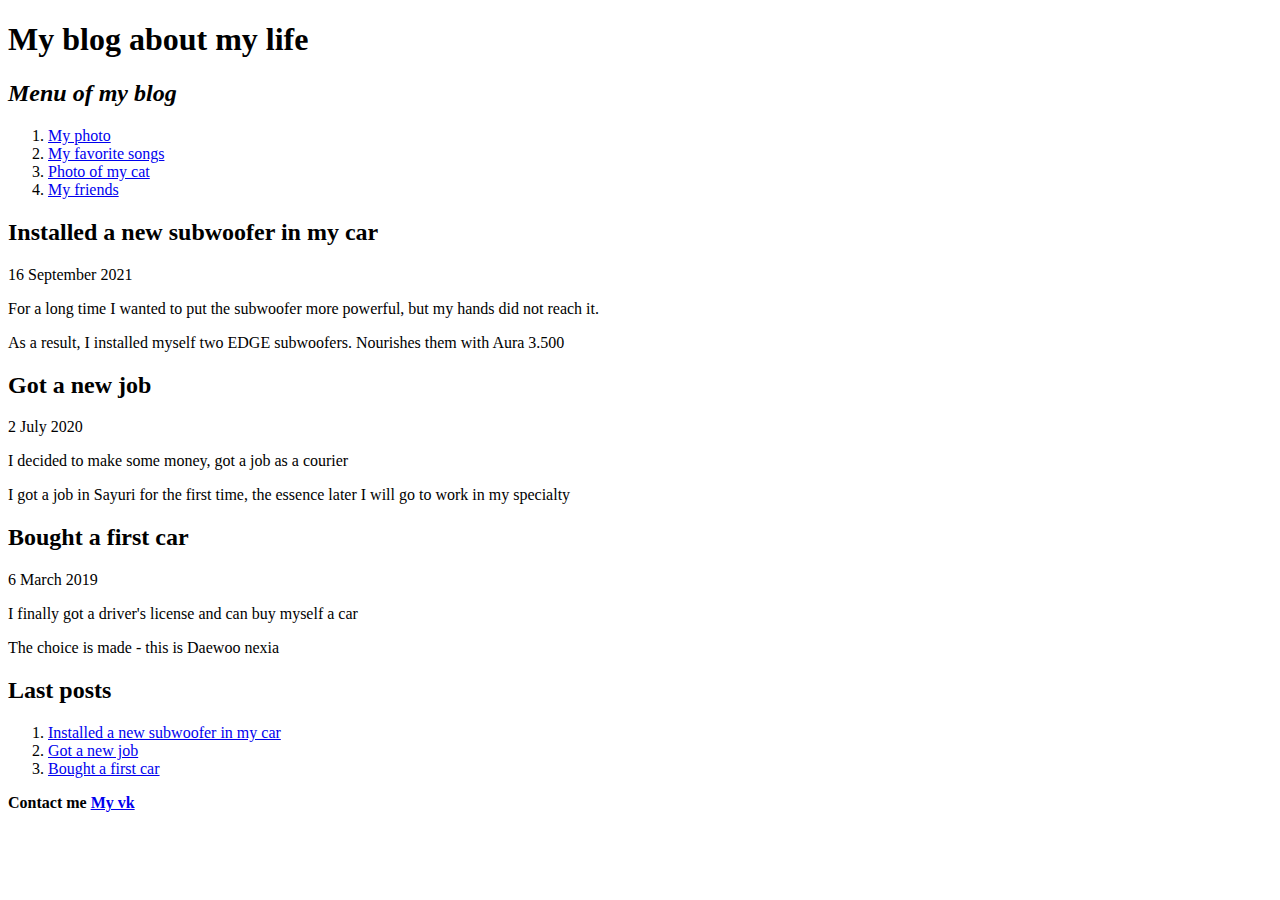
<file: Task-01_HTML-Basics/index.html>
<!DOCTYPE html>
<html lang="en">

    <head>
        <title>My blog about my life</title>
      </head>
<body>
    
    <h1>My blog about my life</h1> 
    <h2><em><a name = "menu">Menu of my blog</a></em></h2> 
    <ol>
        <li><a href ="index.html">My photo</a></li>
        <li><a href ="index.html">My favorite songs</a></li>
        <li><a href ="index.html">Photo of my cat</a></li>
        <li><a href ="index.html">My friends</a></li>
    </ol>

    <h2><a name = "sub">Installed a new subwoofer in my car</a></h2>
    <p>16 September 2021</p>
    <p>For a long time I wanted to put the subwoofer more powerful, but my hands did not reach it.</p>
    <p>As a result, I installed myself two EDGE subwoofers. Nourishes them with Aura 3.500</p>

    <h2><a name = "job">Got a new job</a></h2>
    <p>2 July 2020</p>
    <p>I decided to make some money, got a job as a courier</p>
    <p>I got a job in Sayuri for the first time, the essence later I will go to work in my specialty</p>

    <h2><a name = "car">Bought a first car</a></h2>
    <p>6 March 2019</p>
    <p>I finally got a driver's license and can buy myself a car</p>
    <p>The choice is made - this is Daewoo nexia</p>

    <h2><strong>Last posts</strong></h2> 
    <ol>
        <li><a href ="#sub">Installed a new subwoofer in my car</a></li>
        <li><a href ="#job">Got a new job</a></li>
        <li><a href ="#car">Bought a first car</a></li>
    </ol>

    <p><strong>Contact me <a href="http://www.vk.com/snvkez">My vk</a></strong></p>
</body>  
</html>
</file>
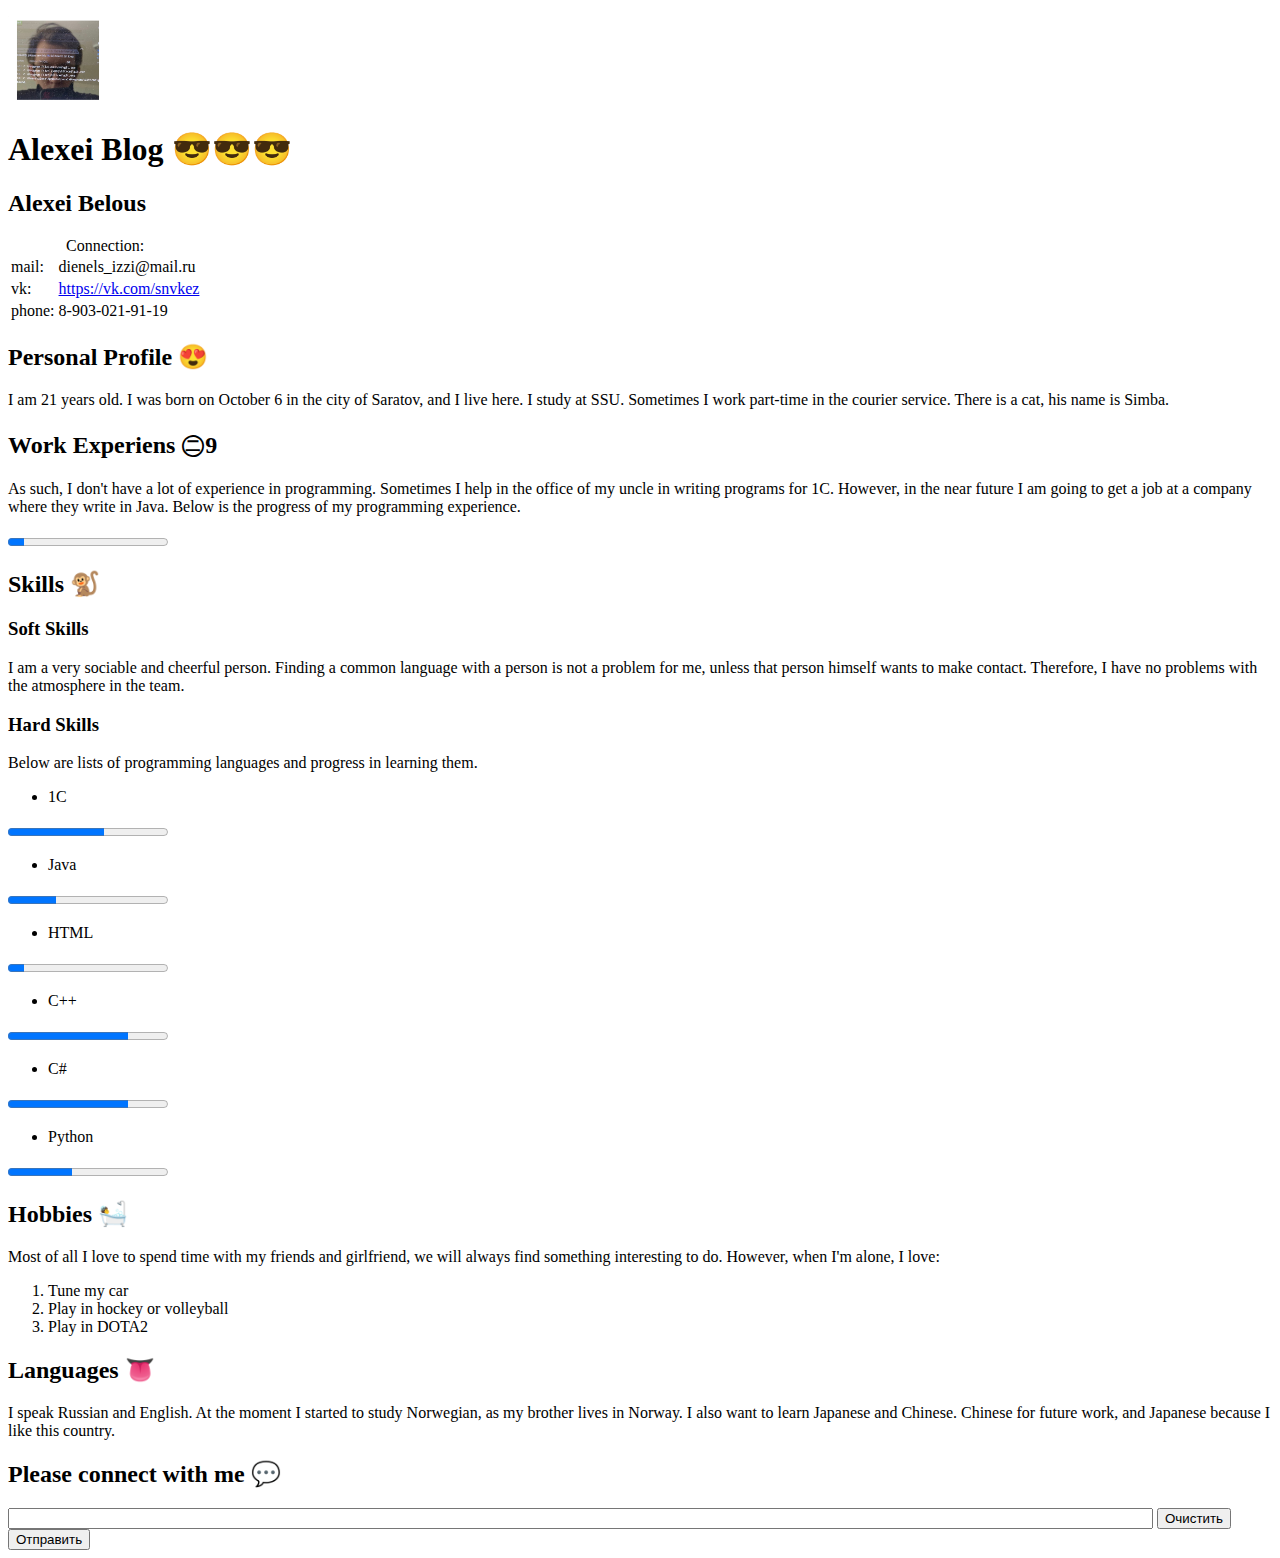
<file: Task-02_HTML-CV/index.html>
<!DOCTYPE html>
<html lang="en">
    <head>
        <title>CVofBelous</title>        
    </head>
    <body>
        <p><a href="index.html"><img src="avatar.jpeg" 
            width="100" height="89" alt="mainimg" ></a></p>
       <main>
            <h1>Alexei Blog &#128526;&#128526;&#128526;</h1>
            <h2>Alexei Belous</h2>
    </main>
        <table>
            <caption>Connection:</caption>
            <tr><td>mail:</td><td>dienels_izzi@mail.ru</td></tr>
            <tr><td>vk:</td><td><a href="https://vk.com/snvkez"  target="_blank">https://vk.com/snvkez</a></td></tr>
            <tr><td>phone:</td><td>8-903-021-91-19</td></tr>
        </table>
        <section>
            <h2>Personal Profile &#128525;</h2>
            <p>I am 21 years old. 
                I was born on October 6 in the city of Saratov, and I live here. 
                I study at SSU. Sometimes I work part-time in the courier service. 
                There is a cat, his name is Simba.</p>
        </section>
        <section>
            <h2>Work Experiens &#12929;9</h2>
            <p>As such, I don't have a lot of experience in programming. 
                Sometimes I help in the office of my uncle in writing programs for 1C. 
                However, in the near future I am going to get a job at a company where they write in Java.
                Below is the progress of my programming experience.
            </p>
            <progress max="100" value="10">
            </progress>
        </section>
        <section>
            <h2>Skills &#128018;</h2>
            <h3>Soft Skills</h3>
            <p>
                I am a very sociable and cheerful person. 
                Finding a common language with a person is not a problem for me, unless that person 
                himself wants to make contact. 
                Therefore, I have no problems with the atmosphere in the team.</p>
            <h3>Hard Skills</h3>  
            <p>Below are lists of programming languages ​​and progress in learning them.</p>    
            <ul>
                <li> 1C</li>
            </ul>
                <progress max="100" value="60">
                </progress>
            <ul>
                <li>Java</li>
            </ul>
                <progress max="100" value="30">
                </progress>
            <ul>
                <li>HTML</li>
            </ul>
                <progress max="100" value="10">
                </progress>
            <ul>
                <li>C++</li>
            </ul>
                <progress max="100" value="75">
                </progress>
            <ul>
                <li>C#</li>
            </ul>
                <progress max="100" value="75">
                </progress>
            <ul>
                <li>Python</li>
            </ul>
                <progress max="100" value="40">
                </progress>
            
        </section>
        <section>
            <h2>Hobbies &#128704;</h2>
            <p>Most of all I love to spend time with my friends and girlfriend, 
                we will always find something interesting to do. 
                However, when I'm alone, I love:</p>
                <ol>
                    <li>Tune my car</li>
                    <li>Play in hockey or volleyball</li>
                    <li>Play in DOTA2</li>
                </ol>
        </section>
        <section>
            <h2>Languages &#128069;</h2>
            <p>I speak Russian and English. 
                At the moment I started to study Norwegian, as my brother lives in Norway. 
                I also want to learn Japanese and Chinese. 
                Chinese for future work, and Japanese because I like this country.</p>
        </section>
        <footer>
            <h2>Please connect with me &#128172;</h2>
            <input type="text" size="140">
            <input type="reset" value="Очистить"><input type="submit" value="Отправить">
        </footer>
    </body>
</html>
</file>
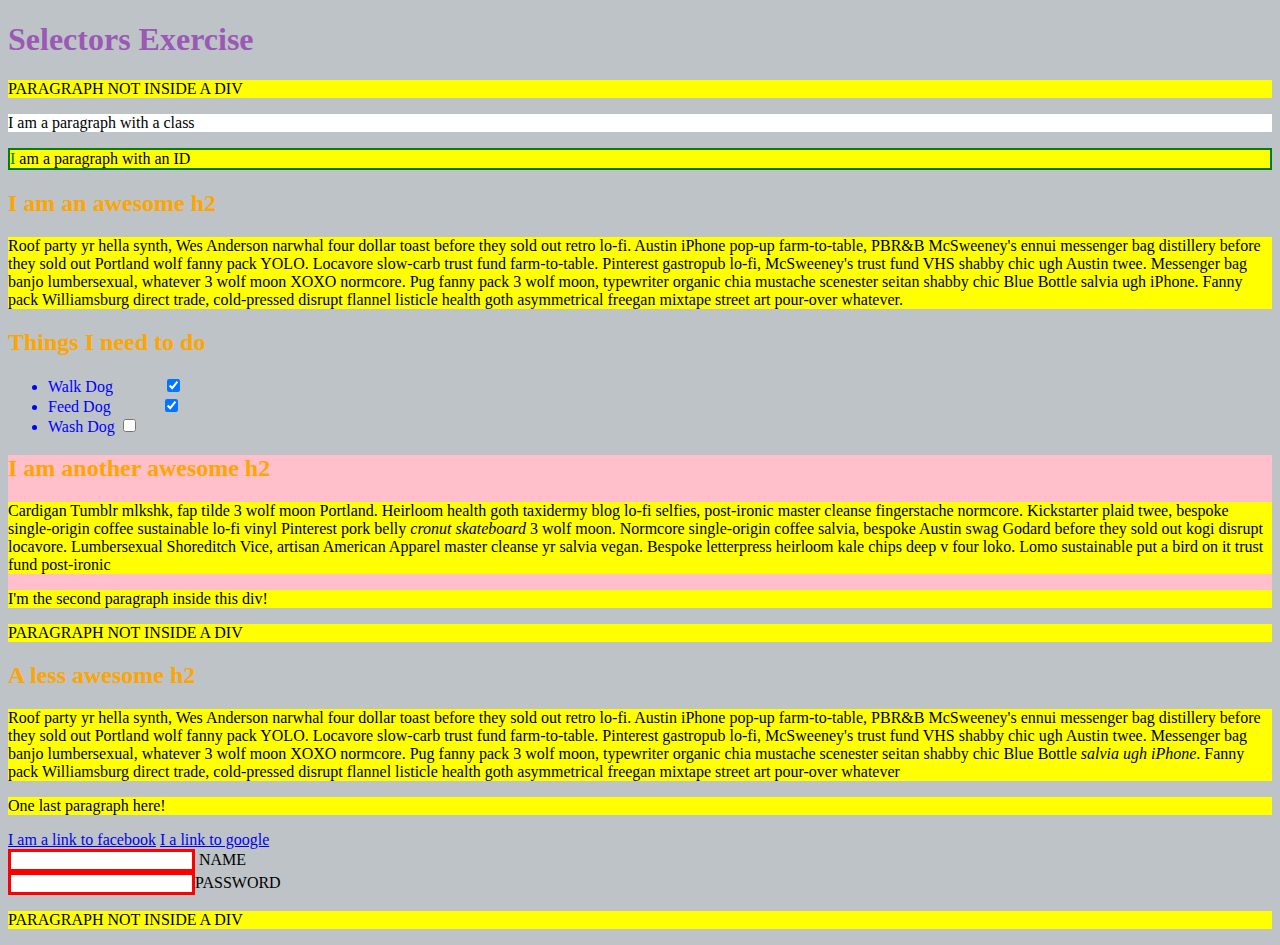
<file: Task-03_CSS-Selectors/index.html>
<!DOCTYPE html>
<html>
<head>
<meta charset="UTF-8" />
<title>Selectors Exercise</title>
<link rel="stylesheet" href="styles.css" />
</head>
<body>
<h1>Selectors Exercise</h1>
<p>PARAGRAPH NOT INSIDE A DIV</p>
<div>
<p class="hello">I am a paragraph with a class</p>
<p id="special">I am a paragraph with an ID</p>
<h2>I am an awesome h2</h2>
<p>
Roof party yr hella synth, Wes Anderson narwhal four dollar toast before
they sold out retro lo-fi. Austin iPhone pop-up farm-to-table, PBR&B
McSweeney's ennui messenger bag distillery before they sold out Portland
wolf fanny pack YOLO. Locavore slow-carb trust fund farm-to-table.
Pinterest gastropub lo-fi, McSweeney's trust fund VHS shabby chic ugh
Austin twee. Messenger bag banjo lumbersexual, whatever 3 wolf moon XOXO
normcore. Pug fanny pack 3 wolf moon, typewriter organic chia mustache
scenester seitan shabby chic Blue Bottle salvia ugh iPhone. Fanny pack
Williamsburg direct trade, cold-pressed disrupt flannel listicle health
goth asymmetrical freegan mixtape street art pour-over whatever.
</p>
</div>
<div>
<h2>Things I need to do</h2>
<ul>
<li>Walk Dog <input type="checkbox" checked /></li>
<li>Feed Dog <input type="checkbox" checked /></li>
<li>Wash Dog <input type="checkbox" /></li>
</ul>
</div>
<div>
<h2>I am another awesome h2</h2>
<p>
Cardigan Tumblr mlkshk, fap tilde 3 wolf moon Portland. Heirloom health
goth taxidermy blog lo-fi selfies, post-ironic master cleanse
fingerstache normcore. Kickstarter plaid twee, bespoke single-origin
coffee sustainable lo-fi vinyl Pinterest pork belly
<em>cronut skateboard</em> 3 wolf moon. Normcore single-origin coffee
salvia, bespoke Austin swag Godard before they sold out kogi disrupt
locavore. Lumbersexual Shoreditch Vice, artisan American Apparel master
cleanse yr salvia vegan. Bespoke letterpress heirloom kale chips deep v
four loko. Lomo sustainable put a bird on it trust fund post-ironic
</p>
<p>I'm the second paragraph inside this div!</p>
</div>
<p>PARAGRAPH NOT INSIDE A DIV</p>
<div>
<h2>A less awesome h2</h2>
<p>
Roof party yr hella synth, Wes Anderson narwhal four dollar toast before
they sold out retro lo-fi. Austin iPhone pop-up farm-to-table, PBR&B
McSweeney's ennui messenger bag distillery before they sold out Portland
wolf fanny pack YOLO. Locavore slow-carb trust fund farm-to-table.
Pinterest gastropub lo-fi, McSweeney's trust fund VHS shabby chic ugh
Austin twee. Messenger bag banjo lumbersexual, whatever 3 wolf moon XOXO
normcore. Pug fanny pack 3 wolf moon, typewriter organic chia mustache
scenester seitan shabby chic Blue Bottle <em>salvia ugh iPhone</em>.
Fanny pack Williamsburg direct trade, cold-pressed disrupt flannel
listicle health goth asymmetrical freegan mixtape street art pour-over
whatever
</p>
<p>One last paragraph here!</p>
<a href="https://www.facebook.com" target="_blank">I am a link to facebook</a>
<a href="https://www.google.com" target="_blank">I a link to google</a><br />
<input type="text" name="name" id="name" /><label for="name"> Name</label><br />
<input type="password" name="password" id="password" /><label for="password">Password</label>
</div>
<p>PARAGRAPH NOT INSIDE A DIV</p>
</body>
</html>
</file>
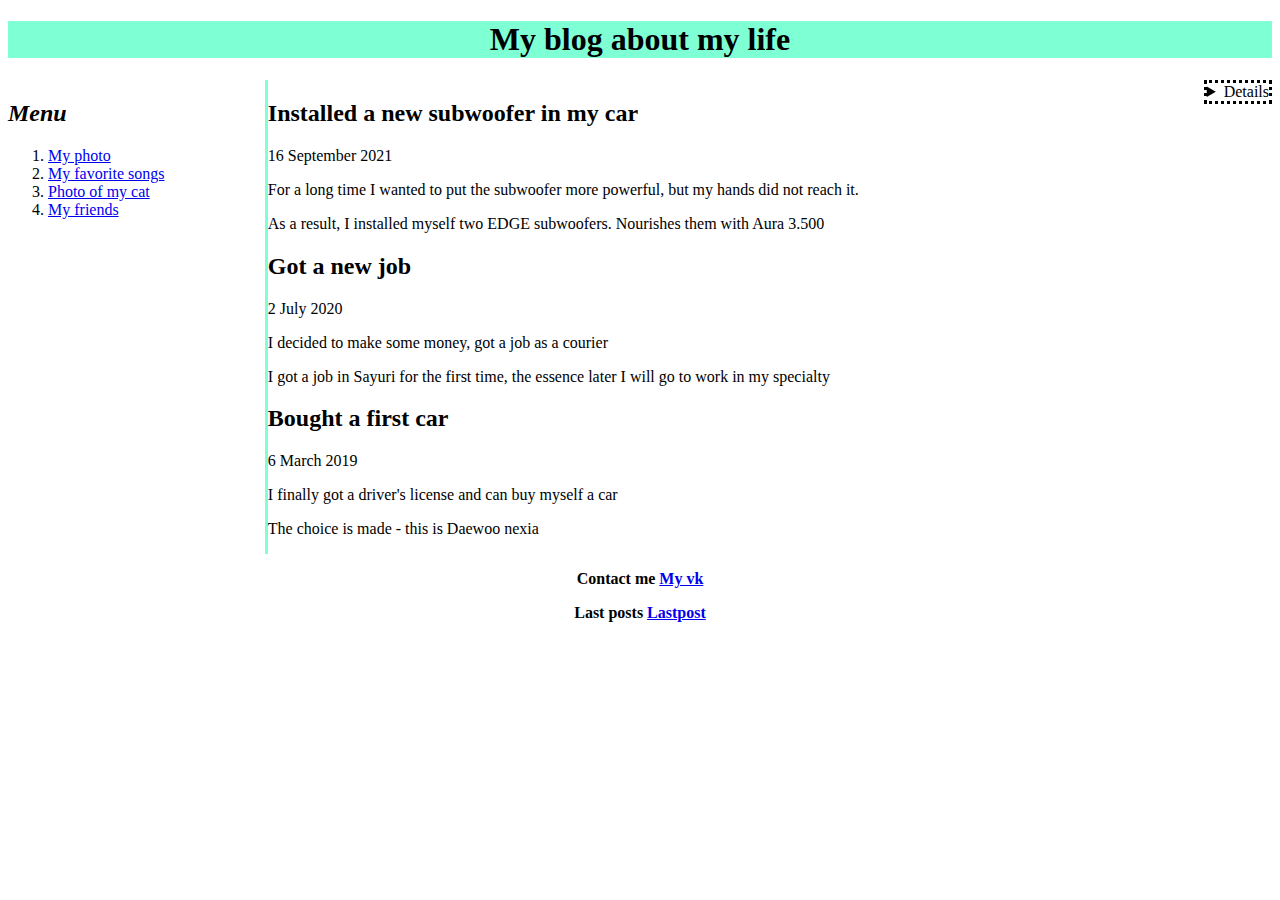
<file: Task-04_Blog_WebDevCourse/index.html>
<!DOCTYPE html>
<html lang="en">

    <head>
        <title>My blog about my life</title>
        <link rel="stylesheet" href="styles.css" />
      </head>
<body>
    
    <h1>My blog about my life</h1> 
    <div class="len">
    <h2><em><a name = "menu">Menu </a></em></h2> 
    <ol>
        
        <li><a href ="index.html" class="niz">My photo</a></li>
        <li><a href ="index.html" class="niz">My favorite songs</a></li>
        <li><a href ="index.html" class="niz">Photo of my cat</a></li>
        <li><a href ="index.html" class="niz">My friends</a></li>
    
    </ol>
</div>

    <div  class = "cen">
    <h2><a name = "sub">Installed a new subwoofer in my car</a></h2>
    <p>16 September 2021</p>
    <p>For a long time I wanted to put the subwoofer more powerful, but my hands did not reach it.</p>
    <p>As a result, I installed myself two EDGE subwoofers. Nourishes them with Aura 3.500</p>
    
    <h2><a name = "job">Got a new job</a></h2>
    <p>2 July 2020</p>
    <p>I decided to make some money, got a job as a courier</p>
    <p>I got a job in Sayuri for the first time, the essence later I will go to work in my specialty</p>

    <h2><a name = "car">Bought a first car</a></h2>
    <p>6 March 2019</p>
    <p>I finally got a driver's license and can buy myself a car</p>
    <p>The choice is made - this is Daewoo nexia</p>
    </div>


    <div class="rin">
        <details>
    <h2><strong >Last posts</strong></h2> 
    <ol>
        <li><a href ="#sub" class="niz">Installed a new subwoofer in my car</a></li>
        <li><a href ="#job" class="niz">Got a new job</a></li>
        <li><a href ="#car" class="niz">Bought a first car</a></li>
    </ol>
</details>
</div>

    <p class="foot"><strong >Contact me <a href="http://www.vk.com/snvkez" class="niz">My vk</a></strong></p>
    <p class="foot"><strong >Last posts <a href="lp.html" class="niz">Lastpost</a></strong></p>

</body>  
</html>
</file>
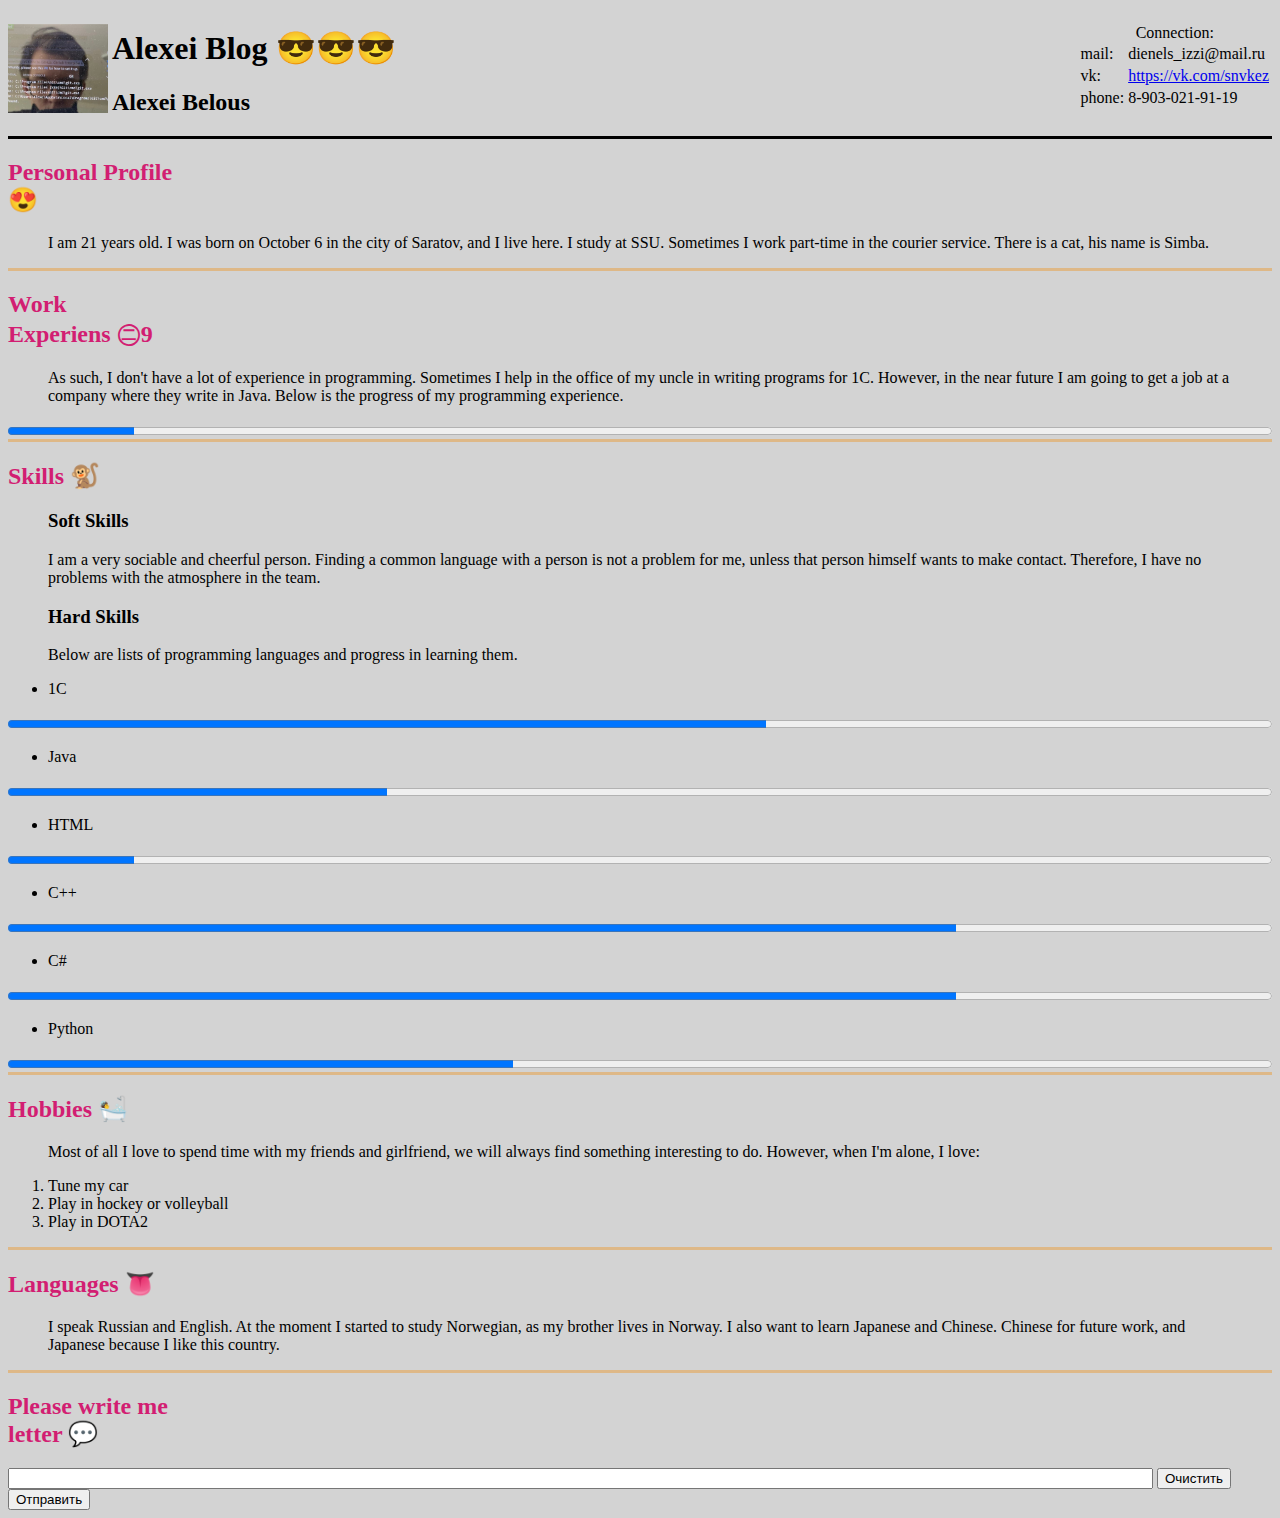
<file: Task-05_CSS-CV/index.html>
<!DOCTYPE html>
<html lang="en">
    <head>
        <title>CVofBelous</title>   
        <link rel="stylesheet" href="styles.css" />     
    </head>
    <body>
        <div class="man">
        <div class="image">
        <p><a href="index.html"><img src="avatar.jpeg" 
            width="100" height="89" alt="mainimg" ></a></p>
        </div>
       <main class="image">
            <h1>Alexei Blog &#128526;&#128526;&#128526;</h1>
            <h2>Alexei Belous</h2>
    </main>
    <div class="cont">
        <p></p>
        <table>
            <caption>Connection:</caption>
            <tr><td>mail:</td><td>dienels_izzi@mail.ru</td></tr>
            <tr><td>vk:</td><td><a href="https://vk.com/snvkez"  target="_blank" class="lin">https://vk.com/snvkez</a></td></tr>
            <tr><td>phone:</td><td>8-903-021-91-19</td></tr>
        </table>
    </div>
</div>
        <section class="man1">
        
            <h2 class="contain_left">Personal Profile &#128525;</h2>

            
            <p class="contain_cen"> I am 21 years old. 
                I was born on October 6 in the city of Saratov, and I live here. 
                I study at SSU. Sometimes I work part-time in the courier service. 
                There is a cat, his name is Simba.</p>
            

        </section>
        <section class="man1">
            <h2 class="contain_left">Work Experiens &#12929;9</h2>
            <p class="contain_cen">As such, I don't have a lot of experience in programming. 
                Sometimes I help in the office of my uncle in writing programs for 1C. 
                However, in the near future I am going to get a job at a company where they write in Java.
                Below is the progress of my programming experience.
            </p>
            <progress max="100" value="10" class="centr">
            </progress>
        </section>
        <section class="man1">
            <h2 class="contain_left">Skills &#128018;</h2>
            <h3 class="contain_cen">Soft Skills</h3>
            <p class="contain_cen">
                I am a very sociable and cheerful person. 
                Finding a common language with a person is not a problem for me, unless that person 
                himself wants to make contact. 
                Therefore, I have no problems with the atmosphere in the team.</p>
            <h3 class="contain_cen">Hard Skills</h3>  
            <p class="contain_cen">Below are lists of programming languages ​​and progress in learning them.</p>    
            <ul>
                <li> 1C</li>
            </ul>
                <progress max="100" value="60" class="centr">
                </progress>
            <ul>
                <li>Java</li>
            </ul>
                <progress max="100" value="30" class="centr">
                </progress>
            <ul>
                <li>HTML</li>
            </ul>
                <progress max="100" value="10" class="centr">
                </progress>
            <ul>
                <li>C++</li>
            </ul>
                <progress max="100" value="75" class="centr">
                </progress>
            <ul>
                <li>C#</li>
            </ul>
                <progress max="100" value="75" class="centr">
                </progress>
            <ul>
                <li>Python</li>
            </ul>
                <progress max="100" value="40" class="centr">
                </progress>
            
        </section>
        <section class="man1">
            <h2 class="contain_left">Hobbies &#128704;</h2>
            <p class="contain_cen">Most of all I love to spend time with my friends and girlfriend, 
                we will always find something interesting to do. 
                However, when I'm alone, I love:</p>
                <ol>
                    <li>Tune my car</li>
                    <li>Play in hockey or volleyball</li>
                    <li>Play in DOTA2</li>
                </ol>
        </section>
        <section class="man1">
            <h2 class="contain_left">Languages &#128069;</h2>
            <p class="contain_cen">I speak Russian and English. 
                At the moment I started to study Norwegian, as my brother lives in Norway. 
                I also want to learn Japanese and Chinese. 
                Chinese for future work, and Japanese because I like this country.</p>
        </section>
        <footer>
            <h2 class="contain_left">Please write me letter &#128172;</h2>
            <input type="text" size="140"> 
            <input type="reset" value="Очистить"><input type="submit" value="Отправить">
        </footer>
    </body>
</html>
</file>
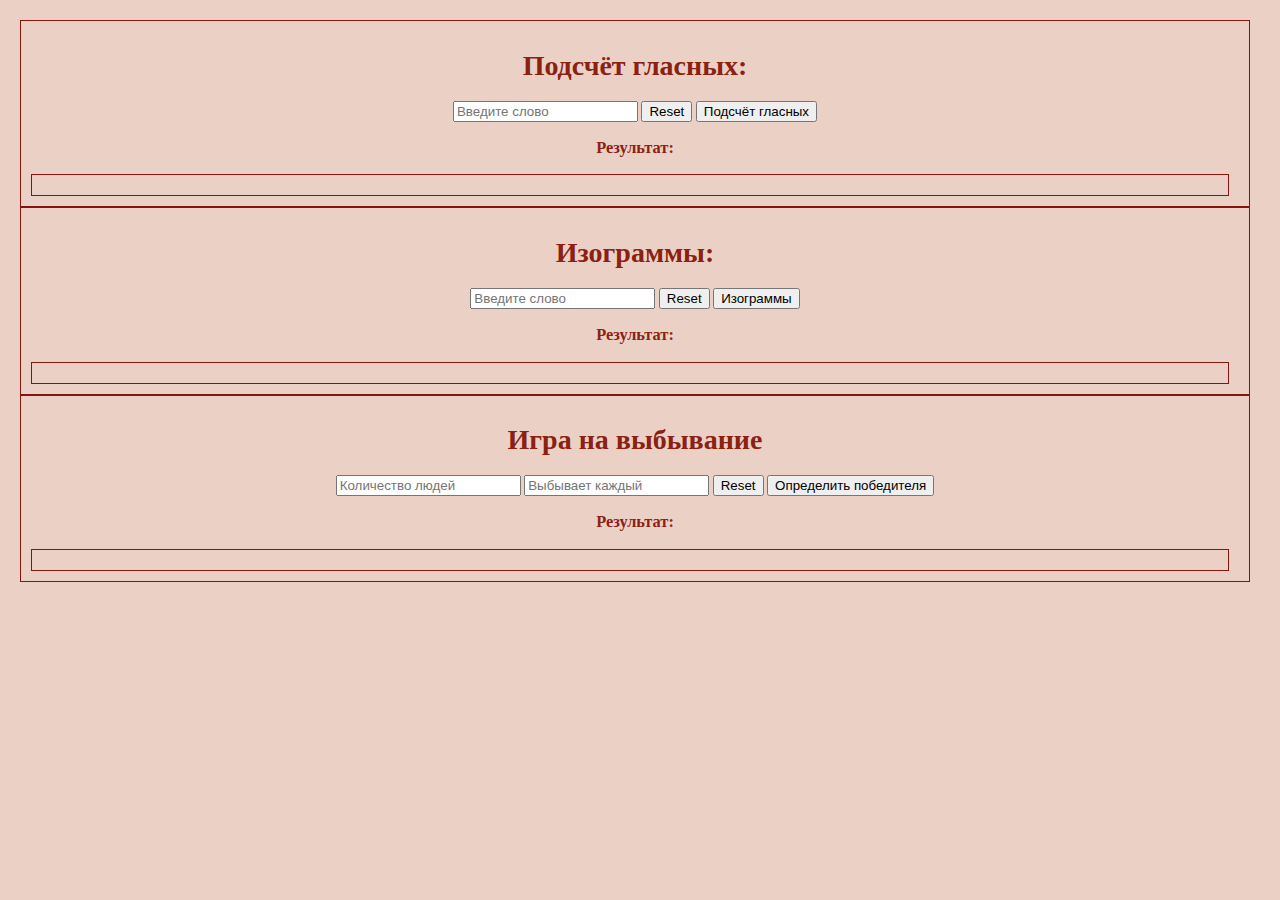
<file: Task-09_JS_and_DOM_WebDevCourse/index.html>
<!DOCTYPE html>
<html>
<head>
    <meta charset="UTF-8">
    <title>Task 9</title>
    <link rel="stylesheet" href="style.css">
    <script src="task1.js"></script>
    <script src="task2.js"></script>
    <script src="task3.js"></script>
</head>
<body>
  

    <div>
        <h1>Подсчёт гласных:</h1>
        <form>
            <input type="text" placeholder="Введите слово" id="getInputVowels"/>
            <input type="button" value="Reset" onclick="reset()"></input>
            <input type="button" value="Подсчёт гласных" onclick="getVowels()"></input>
            <h3>Результат:</h3>
            <div id="getResult"></div>
        </form>
    </div>
    
    <div>
        <h1>Изограммы:</h1>
        <form>
            <input type="text" placeholder="Введите слово" id="getInput"/>
            <input type="button" value="Reset" onclick="resetStr()"></input>
            <input type="button" value="Изограммы" onclick="getString()"></input>
            <h3>Результат:</h3>
            <div id="getResultTr"></div>
        </form>
    </div>
    <div>
    <h1> Игра на выбывание</h1>
    <form>
        <input type="number" placeholder="Количество людей" id="Game_Num"/>
        <input type="number" placeholder="Выбывает каждый" id="Game_Number"/>
        <input type="button" value="Reset" onclick="resetTask_8_2()"></input>
        <input type="button" value="Определить победителя" onclick="startTask_8_2()"></input>
        <h3>Результат:</h3>
        <div id="Result_G"></div>
    </form>
    </div>

    
</body>
</html>
</file>
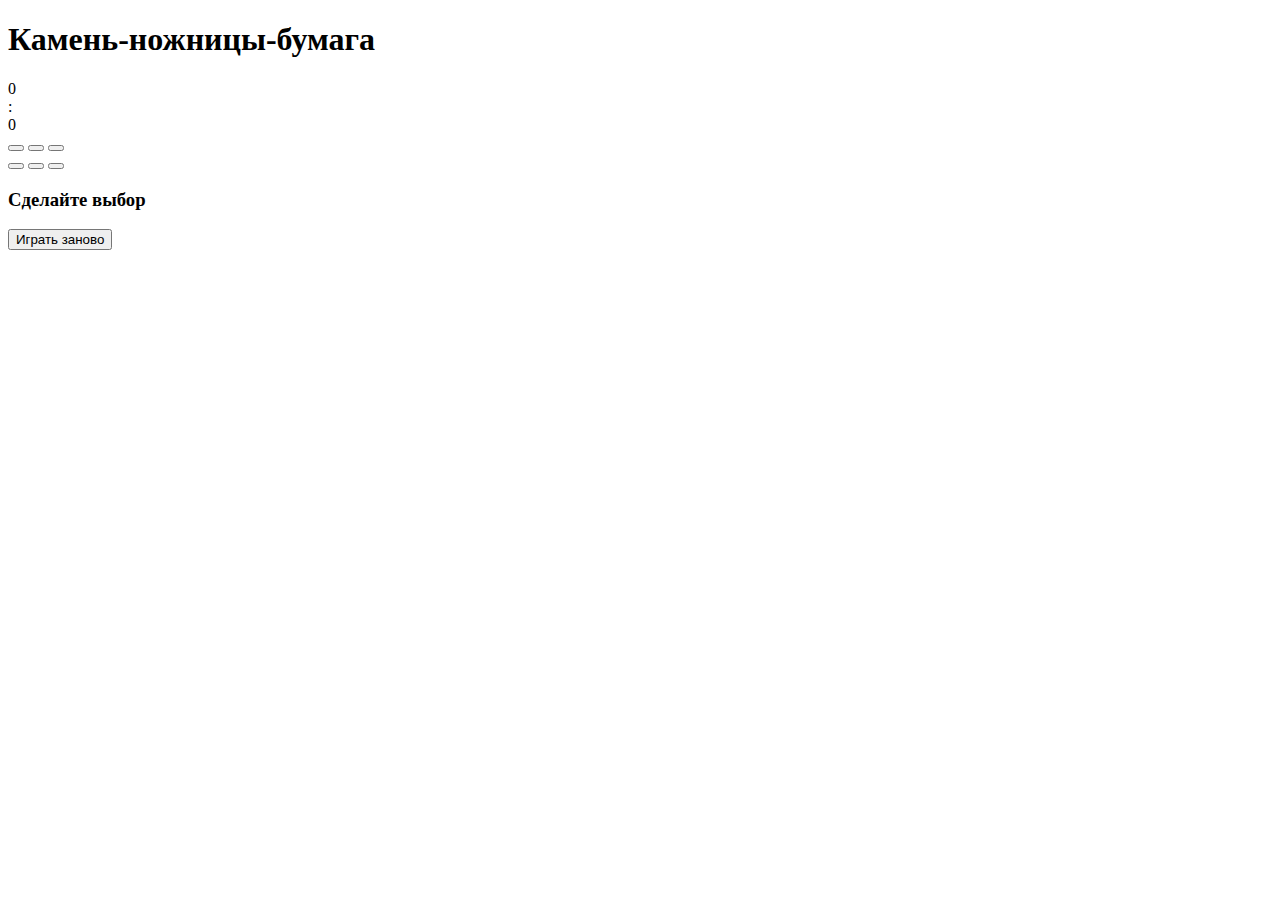
<file: Task_10-Browser-Game/src/index.html>
<!DOCTYPE html>
<html lang="ru">
<head>
	<meta charset="UTF-8">
	<meta name="viewport" content="width=device-width">
	<title>КНБ</title>
	
	<meta name="msapplication-TileColor" content="#da532c">
	<meta name="theme-color" content="#ffffff">

</head>
<body>
	<div class="game">
		<h1>Камень-ножницы-бумага</h1>
		<div class="counter-block">
			<div class="count count-user">0</div>
			<span>:</span>
			<div class="count count-comp">0</div>
		</div>
		<div class="figure-container">
			<div class="user-field">
				<button class="field rock" data-field="r"></button>
				<button class="field scissors" data-field="s"></button>
				<button class="field paper" data-field="p"></button>
			</div>
			<div class="comp-field">
				<button class="field rock" data-field="r"></button>
				<button class="field scissors" data-field="s"></button>
				<button class="field paper" data-field="p"></button>
			</div>
		</div>
		<h3 class="result">Сделайте выбор</h3>
	</div>
	<div class="buttons">
		<button class="play">Играть заново</button>
	</div>

	<audio src="#" class="sound"></audio>
	
</body>
</html>
</file>
<file: Task-03_CSS-Selectors/styles.css>
body{ 
    background-color: #bdc3c7 !important;
}

h1{
    color: #9b59b6;

}

h1:hover{
    color: red;
}

h2{
    color: #ffa500;
}

li{
    color: blue;
}

p{
    background-color: yellow;
}

input{
    border-style: solid;
    border-color: red;
    border-width: 3px;
}

.hello{
    background-color: white;
}

#special{
    border-style: solid;
    border-color: green;
    border-width: 2px;
}

div:nth-of-type(3){
    background-color: pink;
}
div:nth-of-type(3)>em{
    background-color:  white;
    font: 20px;
}
input[type="checkbox"]:checked{
    margin-left: 50px;
}
label {
    text-transform: uppercase;
}
[id="special"]::first-letter{
    color: green;
    font: 100px;
}
a:visited{
    color:green;
}
</file>
<file: Task-04_Blog_WebDevCourse/styles.css>
h1{
    background-color: aquamarine;
    text-align: center;
}

.foot{
    text-align:center;
}

.cen{
    display: inline-block;
  vertical-align: top;
  text-align: left;
  border-left-style: solid;
  border-left-color: aquamarine;
}

.len{
    display: inline-block;
  vertical-align: top;
  text-align: justify;
  width:20%;
  
}

.rin{
position: relative;
float: right;
    vertical-align: middle;
  text-align: right;
  border-style: dotted;
}

.niz:hover{
    background-color:lightgreen;
}
</file>
<file: Task-05_CSS-CV/styles.css>
@font-face {
    font-family: Qahiri-Regular;
    src: url("/Qahiri-Regular.ttf");
}

.image{
    display: inline-block;
  vertical-align: top;
}

.cont{
    position: relative;
    float: right;
    vertical-align: middle;
  text-align: left;
}

.man{
  border-bottom-style: solid;
}

.man1{
  border-bottom-style: solid;
  border-bottom-color: burlywood;
}

.lin:hover{
    color: red;
}

body{
    background-color:lightgray;
}

.contain_cen{
  margin-left: 40px;
  margin-right: 40px;
}

.contain_left{
  width: 13%;
  color: rgb(210, 30, 114);
}

.centr{
  width: 100%;
}
</file>
<file: Task-09_JS_and_DOM_WebDevCourse/style.css>
body {
    margin: 20px;
    font-size: 14px;
    background-color:#ebd1c5;
}

h1, h3{
    color: #8b2113;
}
div{
    border: 1px solid #881410;
    padding: 10px;
    margin-right: 10px;
    text-align: center;
    }
</file>
